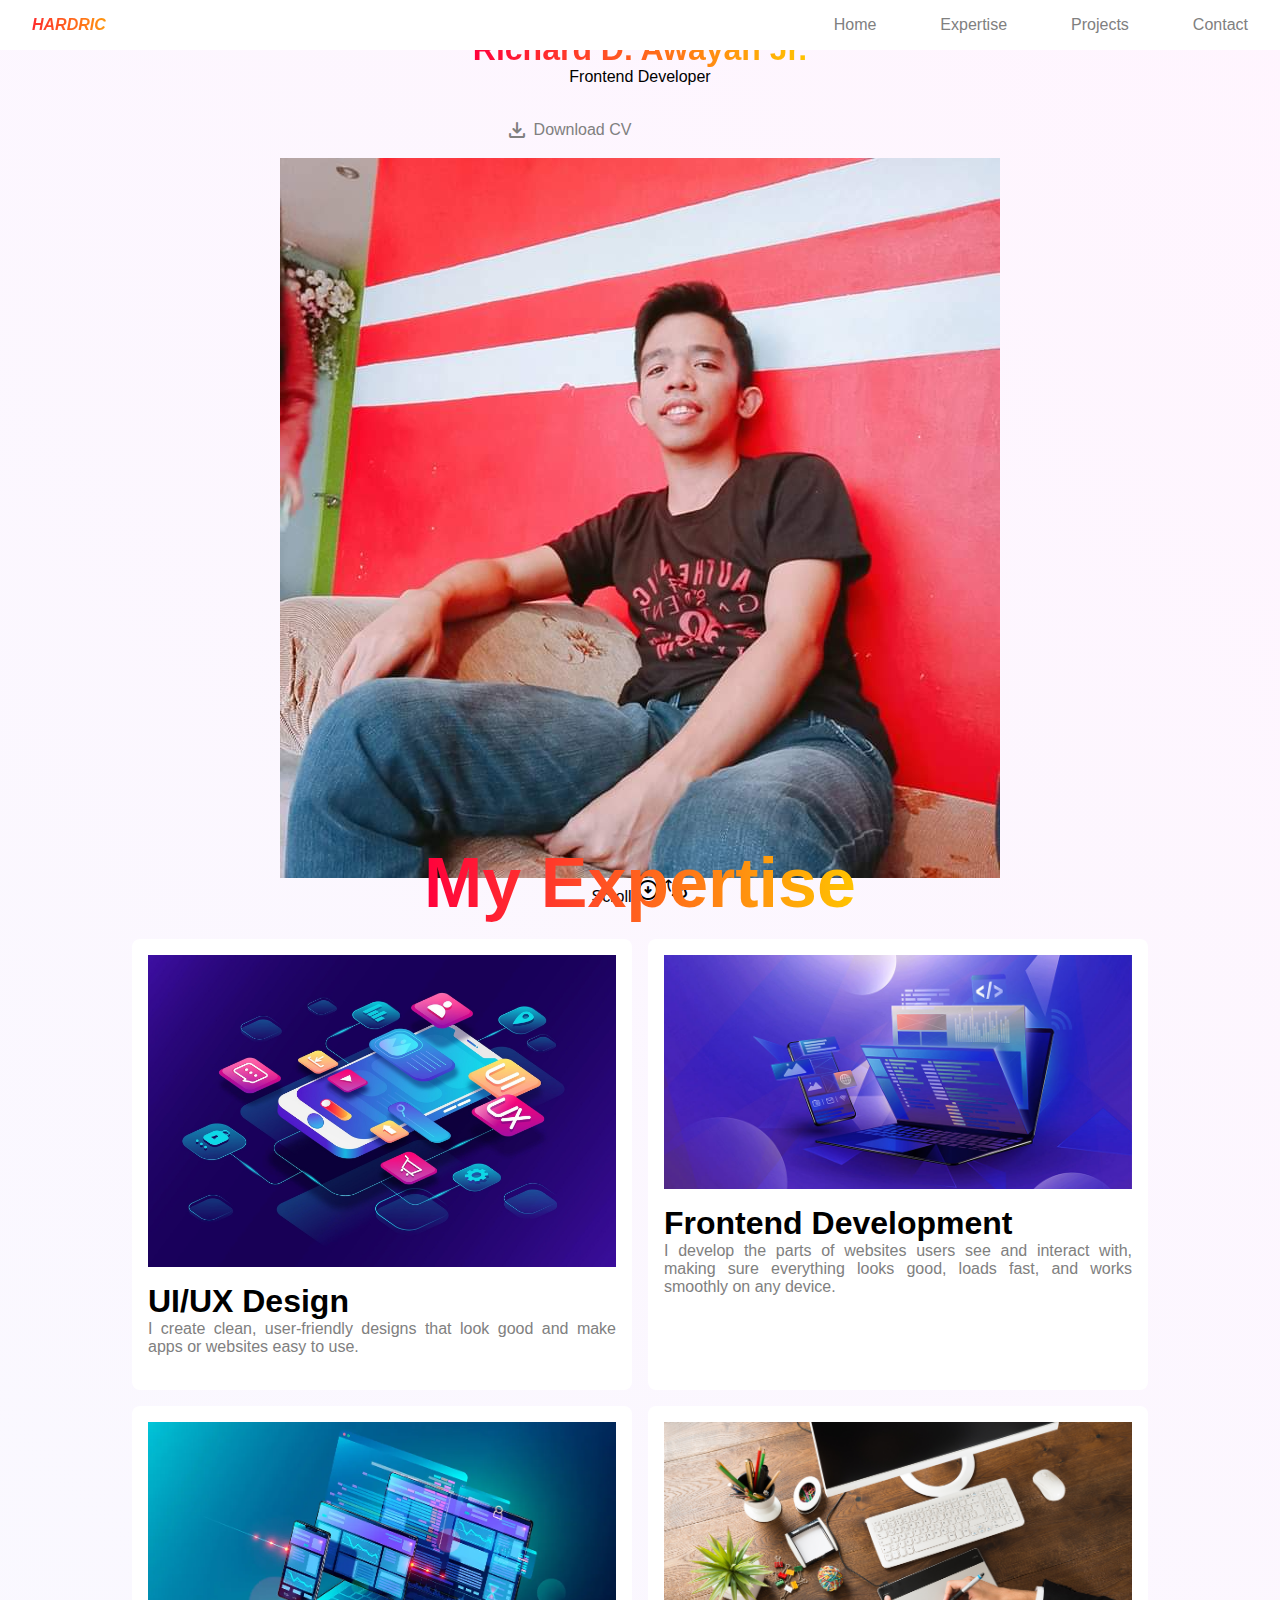
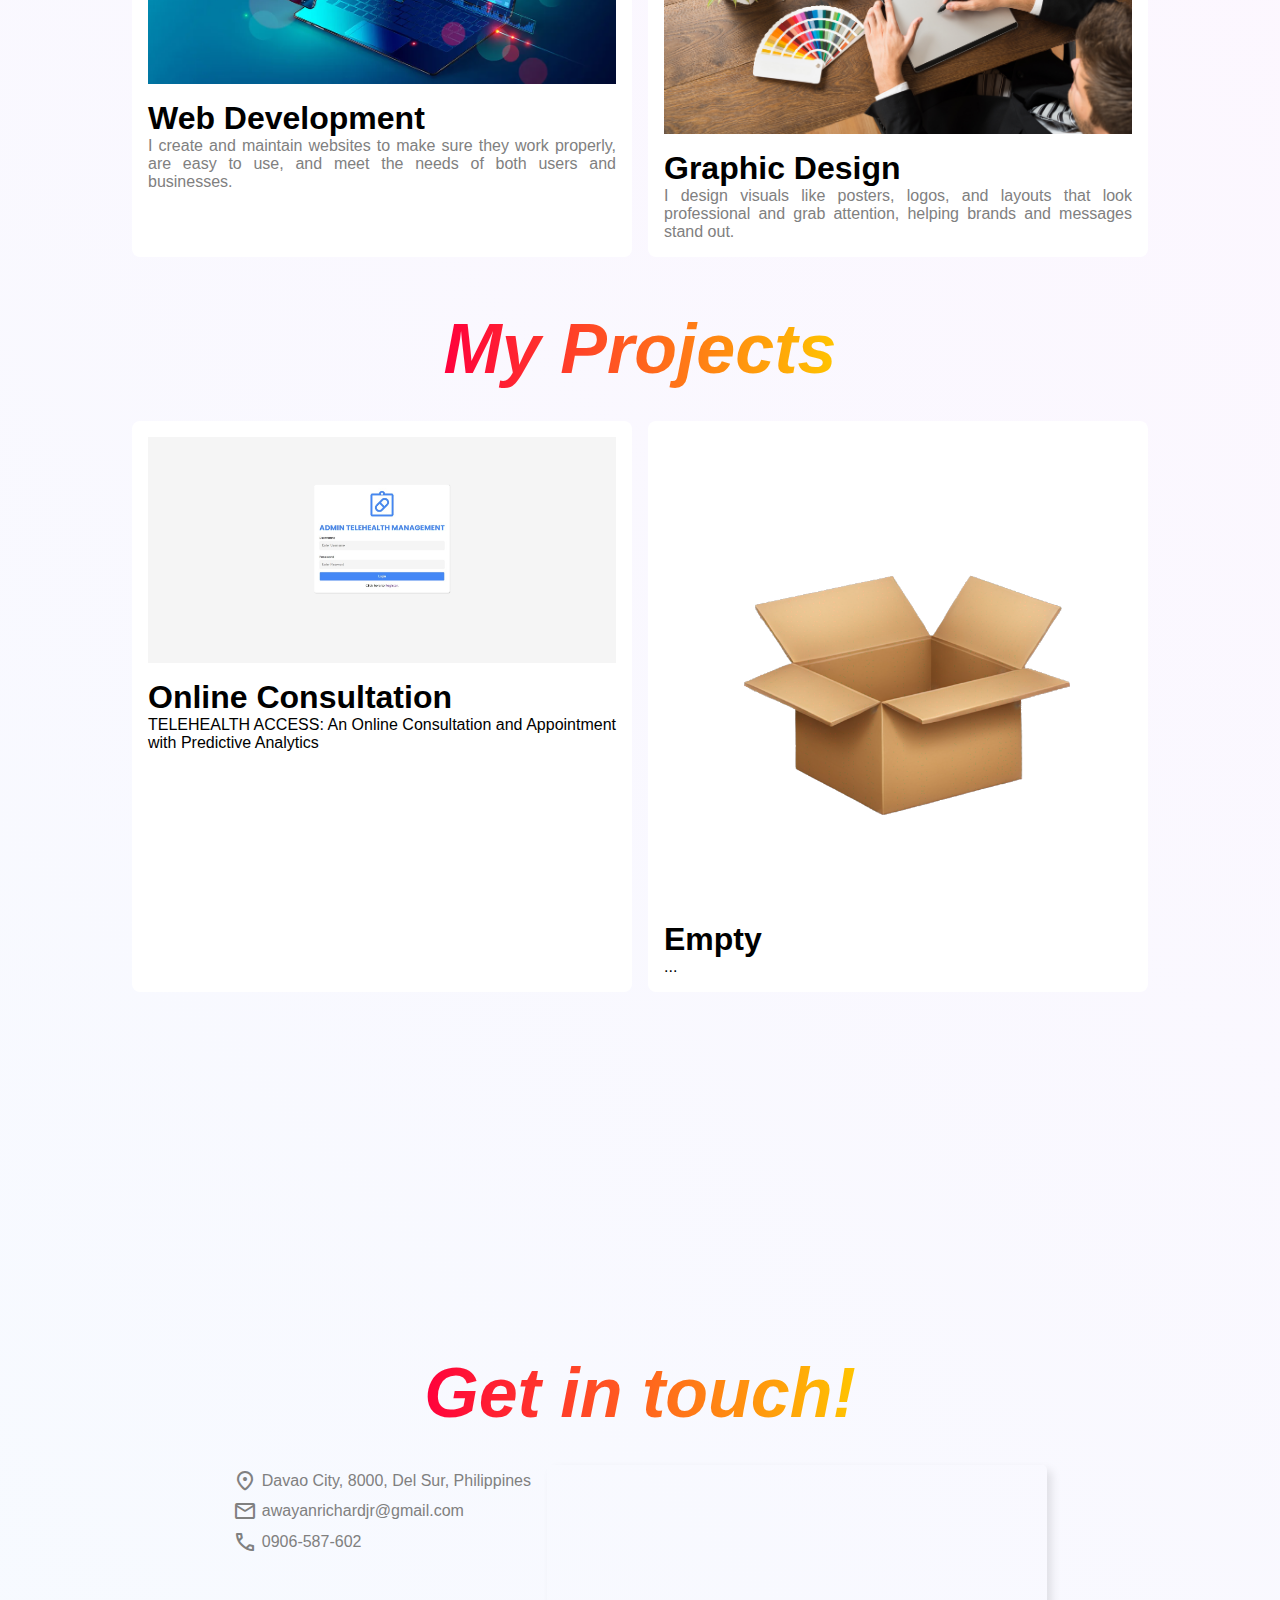
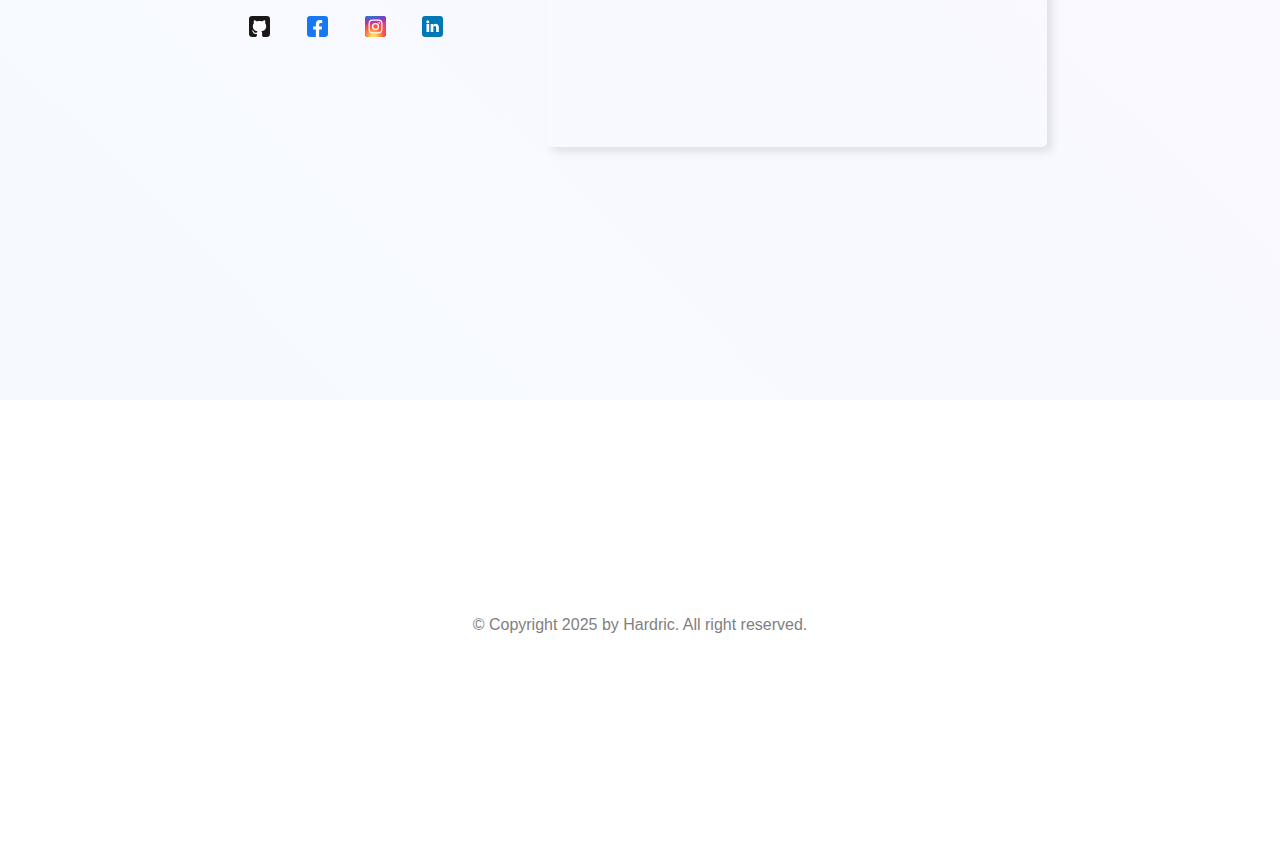
<file: index.html>
<!DOCTYPE html>
<html lang="en">
  <head>
    <meta charset="UTF-8" />
    <meta name="viewport" content="width=device-width, initial-scale=1.0" />

    <!-- icon -->
    <link
      rel="stylesheet"
      href="https://fonts.googleapis.com/css2?family=Material+Symbols+Rounded:opsz,wght,FILL,GRAD@20..48,100..700,0..1,-50..200"
    />

    <link rel="stylesheet" href="style/css/global/fonts.css" />
    <link rel="stylesheet" href="style/css/global/global.css" />
    <link rel="stylesheet" href="style/css/global/root.css" />

    <link rel="stylesheet" href="style/css/index.css" />
    <link rel="stylesheet" href="style/css/nav.css" />
    <link rel="stylesheet" href="style/css/header.css" />
    <link rel="stylesheet" href="style/css/expertise.css" />
    <link rel="stylesheet" href="style/css/project.css" />
    <link rel="stylesheet" href="style/css/contact.css" />
    <link rel="stylesheet" href="style/css/footer.css" />

    <script src="script/function/functions.js"></script>
    <script src="script/script.js"></script>

    <title>Hardric - Frontend Developer</title>
  </head>

  <body class="amaranth-regular">
    <!-- navigation -->
    <nav class="navigation">
      <ul class="nav-brand">
        <li>
          <a href="#home" class="amaranth-bold-italic text-gradient">HARDRIC</a>
        </li>
      </ul>
      <ul class="nav-links">
        <li><a href="#home">Home</a></li>
        <li><a href="#expertise">Expertise</a></li>
        <li><a href="#project">Projects</a></li>
        <li><a href="#contact">Contact</a></li>
      </ul>
      <ul class="nav-menu">
        <li>
          <button onclick="nav_menu()">
            <span class="material-symbols-rounded">menu</span>
          </button>
        </li>
      </ul>
      <ul class="nav-sidebar" id="nav-sidebar" onclick="nav_sidebar()">
        <li>
          <button>
            <span class="material-symbols-rounded">close</span>
          </button>
        </li>
        <li><a href="#home">Home</a></li>
        <li><a href="#expertise">Expertise</a></li>
        <li><a href="#project">Projects</a></li>
        <li><a href="#contact">Contact</a></li>
      </ul>
    </nav>

    <!-- header -->
    <header class="header" id="home">
      <div class="container">
        <h1 class="greeting">Hi! I am</h1>
        <h1 class="myname text-gradient">Richard D. Awayan Jr.</h1>
        <p class="prof">Frontend Developer</p>
        <a href="#" class="link">
          <span class="material-symbols-rounded">download</span>
          <p>Download CV</p>
        </a>
      </div>
      <img src="img/me.png" alt="me" />
      <p class="scroll-down">
        <label for="">Scroll</label>
        <span class="material-symbols-rounded">arrow_circle_down</span>
        <span class="material-symbols-rounded"> swipe_up </span>
      </p>
    </header>

    <!-- expertise -->
    <section class="expertise" id="expertise">
      <h1 class="heading1 text-gradient">My Expertise</h1>
      <ul class="skills-list">
        <li>
          <img src="img/UI-and-UX.jpg" alt="UI-and-UX" />
          <div>
            <h1 class="skill">UI/UX Design</h1>
            <p class="description">
              I create clean, user-friendly designs that look good and make apps
              or websites easy to use.
            </p>
          </div>
        </li>
        <li>
          <img src="img/product_130283_product_shot_wide.jpg" alt="UI-and-UX" />
          <div>
            <h1 class="skill">Frontend Development</h1>
            <p class="description">
              I develop the parts of websites users see and interact with,
              making sure everything looks good, loads fast, and works smoothly
              on any device.
            </p>
          </div>
        </li>
        <li>
          <img src="img/web-dev.webp" alt="UI-and-UX" />
          <div>
            <h1 class="skill">Web Development</h1>
            <p class="description">
              I create and maintain websites to make sure they work properly,
              are easy to use, and meet the needs of both users and businesses.
            </p>
          </div>
        </li>
        <li>
          <img src="img/freelance-graphic-design.jpeg" alt="UI-and-UX" />
          <div>
            <h1 class="skill">Graphic Design</h1>
            <p class="description">
              I design visuals like posters, logos, and layouts that look
              professional and grab attention, helping brands and messages stand
              out.
            </p>
          </div>
        </li>
      </ul>
    </section>

    <!-- project -->
    <section class="project" id="project">
      <h1 class="heading1 text-gradient">My Projects</h1>
      <ul class="project-list">
        <li>
          <img src="img/Screenshot_26-7-2025_192257_localhost.jpeg" alt="" />
          <div>
            <h1 class="title">Online Consultation</h1>
            <p class="description">
              TELEHEALTH ACCESS: An Online Consultation and Appointment with
              Predictive Analytics
            </p>
          </div>
        </li>
        <li>
          <img src="img/8jm6m356sffikfwh9w1yroa8lpvj.png" alt="empty" />
          <div>
            <h1 class="title">Empty</h1>
            <p>...</p>
          </div>
        </li>
      </ul>
    </section>

    <!-- contact -->
    <section class="contact" id="contact">
      <h1 class="heading1 text-gradient">Get in touch!</h1>
      <div class="container">
        <ul class="details">
          <li>
            <span class="material-symbols-rounded">location_on</span>
            <a href="#" onclick="window.open(map, 'PopupWindow'); return false;"
              >Davao City, 8000, Del Sur, Philippines</a
            >
          </li>
          <li>
            <span class="material-symbols-rounded">mail</span>
            <p>awayanrichardjr@gmail.com</p>
          </li>
          <li>
            <span class="material-symbols-rounded">call</span>
            <p>0906-587-602</p>
          </li>
          <li class="social-links">
            <a
              href="#"
              onclick="window.open(github, 'PopupWindow'); return false;"
            >
              <span>Github</span>
              <img src="img/svg/github.svg" alt="github" />
            </a>
            <a
              href="#"
              onclick="window.open(facebook, 'PopupWindow'); return false;"
            >
              <span>Facebook</span>
              <img src="img/svg/facebook.svg" alt="facebook" />
            </a>
            <a
              href=""
              onclick="window.open(instagram, 'PopupWindow'); return false;"
            >
              <span>Instagram</span>
              <img src="img/svg/instagram.svg" alt="instagram" />
            </a>
            <a
              href="#"
              onclick="window.open(linkedin, 'PopupWindow'); return false;"
            >
              <span>LinkedIn</span>
              <img src="img/svg/linkedin.svg" alt="linkedin" />
            </a>
          </li>
        </ul>
        <iframe
          src="https://www.google.com/maps/embed?pb=!1m18!1m12!1m3!1d15837.803104673283!2d125.60075473955092!3d7.073620431377874!2m3!1f0!2f0!3f0!3m2!1i1024!2i768!4f13.1!3m3!1m2!1s0x32f96d9e40da7c65%3A0xe94c55fbd7b32544!2sPoblacion%20District%2C%20Davao%20City%2C%208000%20Davao%20del%20Sur!5e0!3m2!1sen!2sph!4v1753603496267!5m2!1sen!2sph"
          allowfullscreen=""
          loading="lazy"
          referrerpolicy="no-referrer-when-downgrade"
          class="map"
        ></iframe>
      </div>
    </section>

    <!-- footer -->
    <footer class="footer">
      <p>&copy Copyright 2025 by Hardric. All right reserved.</p>
    </footer>
  </body>
</html>
</file>
<file: style/css/global/fonts.css>
.bodoni-moda-regular {
  font-family: "Bodoni Moda", serif;
  font-optical-sizing: auto;
  font-weight: 400;
  font-style: normal;
}

.amaranth-regular {
  font-family: "Amaranth", sans-serif;
  font-weight: 400;
  font-style: normal;
}

.amaranth-bold {
  font-family: "Amaranth", sans-serif;
  font-weight: 700;
  font-style: normal;
}

.amaranth-regular-italic {
  font-family: "Amaranth", sans-serif;
  font-weight: 400;
  font-style: italic;
}

.amaranth-bold-italic {
  font-family: "Amaranth", sans-serif;
  font-weight: 700;
  font-style: italic;
}
</file>
<file: style/css/global/global.css>
* {
  margin: 0;
  padding: 0;
  outline: none;
  appearance: none;
  box-sizing: border-box;
}

body {
  background: linear-gradient(
    45deg,
    rgb(0, 149, 255, 0.04),
    rgb(255, 0, 238, 0.04)
  );
}

html {
  font-size: 16px;
  scroll-behavior: smooth;
}

li {
  list-style-type: none;
}

a {
  text-decoration: none;
}

/* text gradient */
.text-gradient {
  background: linear-gradient(to right, var(--red), rgb(255, 196, 0));
  -webkit-background-clip: text;
  background-clip: text;
  -webkit-text-fill-color: transparent;
  color: transparent;
}
</file>
<file: style/css/global/root.css>
:root {
  --red: rgb(255, 0, 60);
  --green: rgb(0, 176, 150);
  --blue: rgb(0, 123, 255);

  --bs-above: 0px -1px 3px rgba(0, 0, 0, 0.1);
  --bs-below: 0px 2px 3px rgba(0, 0, 0, 0.1);
}
</file>
<file: style/css/index.css>
@media screen and (max-width: 1440px) {
}
@media screen and (max-width: 1024px) {
}
@media screen and (max-width: 768px) {
}
@media screen and (max-width: 425px) {
}
@media screen and (max-width: 375px) {
}
@media screen and (max-width: 320px) {
}
</file>
<file: style/css/nav.css>
.navigation {
  display: flex;
  justify-content: space-between;
  align-items: center;

  background-color: white;
  box-shadow: var(--boxsh);

  position: fixed;
  top: 0;
  width: 100%;
}

.navigation :where(.nav-links) {
  display: flex;
}

.navigation :where(.nav-sidebar) {
  display: none;
  position: absolute;
  top: 0;
  right: 0;
  z-index: 1000;
  background-color: white;
  height: 100vh;

  box-shadow: -1px 2px 3px rgba(0, 0, 0, 0.1);
  -webkit-backdrop-filter: blur();
  backdrop-filter: blur(5px);
}

.navigation :where(.nav-sidebar) a {
  display: flex;
  padding: 1rem 2rem;
  color: grey;
}
.navigation :where(.nav-sidebar) a:hover {
  color: black;
}
.navigation :where(.nav-sidebar) button {
  border: none;
  display: flex;
  padding: 1rem 2rem;
  width: 100%;
  color: grey;
  background-color: white;
  cursor: pointer;
}
.navigation :where(.nav-sidebar) button:hover {
  color: black;
}

.navigation :where(.nav-sidebar) span {
  width: 100%;
  text-align: end;
}

.navigation :where(.nav-menu) {
  display: none;
}
.navigation :where(.nav-menu) a {
  display: flex;
  padding: 1rem 2rem;
  color: grey;
}
.navigation :where(.nav-menu) a:hover {
  color: black;
}
.navigation :where(.nav-menu) button {
  border: none;
  display: flex;
  padding: 1rem 2rem;
  width: 100%;
  color: grey;
  background-color: white;
  cursor: pointer;
}
.navigation :where(.nav-menu) button:hover {
  color: black;
}

.navigation :where(.nav-brand) a {
  display: flex;
  padding: 1rem 2rem;
  color: grey;
}
.navigation :where(.nav-brand) a:hover {
  color: black;
}

.navigation :where(.nav-links) a {
  display: flex;
  padding: 1rem 2rem;
  color: grey;
}

.navigation :where(.nav-links) a:hover {
  color: black;
}
@media screen and (max-width: 1440px) {
}
@media screen and (max-width: 1024px) {
}
@media screen and (max-width: 768px) {
  .navigation :where(.nav-links) {
    display: none;
  }

  .navigation :where(.nav-menu) {
    display: flex;
  }
}
@media screen and (max-width: 426px) {
  .navigation :where(.nav-sidebar) {
    width: 100%;
  }
  .navigation :where(.nav-sidebar) a {
    justify-content: center;
  }
}
@media screen and (max-width: 375px) {
}
@media screen and (max-width: 320px) {
}
</file>
<file: style/css/header.css>
.header {
  height: 100vh;

  display: flex;
  flex-direction: column;
  justify-content: center;
  align-items: center;

  text-align: center;
}

.header :where(.heading2) {
  font-size: 70px;
}

.header :where(.link) {
  /* border: 1px solid lightgrey; */

  display: flex;
  gap: 0.3rem;
  align-items: center;

  padding: 1rem 2rem;
  border-radius: 0.5rem;

  color: grey;
  margin-top: 1rem;
  transition: 0.5s;
}

.header :where(.link:hover) {
  box-shadow: 5px 5px 10px rgba(0, 0, 0, 0.1), -10px -10px 10px white;
  color: black;
  font-size: 16.3px;
}
.header :where(.link:active) {
  box-shadow: inset 5px 5px 10px rgba(0, 0, 0, 0.1),
    inset -10px -10px 10px white;
  color: grey;
  transition: unset;
  font-size: 15.7px;
}

@media screen and (max-width: 1440px) {
}
@media screen and (max-width: 1024px) {
}
@media screen and (max-width: 768px) {
  .header :where(.heading1) {
    font-size: unset;
  }
  .header :where(.heading2) {
    font-size: 30px;
  }
}
@media screen and (max-width: 425px) {
}
@media screen and (max-width: 375px) {
}
@media screen and (max-width: 320px) {
}
</file>
<file: style/css/expertise.css>
.expertise {
  height: 100vh;

  display: flex;
  flex-direction: column;
  justify-content: center;
  align-items: center;
  gap: 1rem;
  padding: 1rem;
}

.expertise :where(.heading1) {
  font-size: 70px;
  text-align: center;
}

.expertise :where(.skills-list) {
  display: grid;
  grid-template-columns: repeat(2, 500px);
  grid-template-rows: repeat(2, 1fr);
  grid-template-areas:
    "box-1 box-2"
    "box-3 box-4";
  grid-gap: 1rem;
}

.expertise :where(.skills-list) li {
  padding: 1rem;
  border-radius: 0.5rem;
  background-color: white;
  box-shadow: var(--boxsh);

  display: flex;
  flex-direction: column;
  gap: 1rem;
  transition: 0.1s ease-in-out;
  text-align: justify;
}

.expertise :where(.skills-list) li:nth-child(1) {
  grid-area: box-1;
}
.expertise :where(.skills-list) li:nth-child(2) {
  grid-area: box-2;
}
.expertise :where(.skills-list) li:nth-child(3) {
  grid-area: box-3;
}
.expertise :where(.skills-list) li:nth-child(4) {
  grid-area: box-4;
}

.expertise :where(.skills-list) li:hover {
  transform: translate(0, -5px);
  box-shadow: 0px 10px 10px rgba(0, 0, 0, 0.1);
  z-index: 1;
}

.expertise :where(.skill) {
  color: black;
}
.expertise :where(.description) {
  color: grey;
}
/* .expertise :where(.skills-list) li:hover p {
} */

@media screen and (max-width: 1440px) {
}
@media screen and (max-width: 1024px) {
  .expertise :where(.skills-list) {
    grid-template-columns: repeat(2, 300px);
  }
}
@media screen and (max-width: 768px) {
  .expertise :where(.heading1) {
    font-size: 50px;
  }
}
@media screen and (max-width: 660px) {
  .expertise {
    padding-top: 10rem;
    justify-content: start;
  }

  .expertise :where(.skills-list) {
    grid-template-columns: repeat(1, 1fr);
    grid-template-rows: repeat(1, 1fr);
    grid-template-areas:
      "box-1" "box-2"
      "box-3" "box-4";
  }

  .expertise {
    height: fit-content;
  }
}
@media screen and (max-width: 425px) {
  .expertise :where(.heading1) {
    font-size: 30px;
  }
}
@media screen and (max-width: 375px) {
}
@media screen and (max-width: 320px) {
}
</file>
<file: style/css/project.css>
.project {
  height: 100vh;

  display: flex;
  flex-direction: column;
  justify-content: center;
  align-items: center;
  gap: 2rem;
  padding: 1rem;
  text-align: center;
}

.project :where(.heading1) {
  font-size: 70px;
  font-style: italic;
  color: var(--red);
}
.project :where(.project-list) {
  display: grid;
  grid-template-columns: repeat(2, 500px);
  grid-template-rows: repeat(1, 1fr);
  grid-template-areas: "box-1 box-2";
  grid-gap: 1rem;
}
.project :where(.project-list) li {
  background-color: white;
  border-radius: 0.5rem;
  box-shadow: var(--boxsh);
  padding: 1rem;
  text-align: justify;

  display: flex;
  flex-direction: column;
  gap: 1rem;
}

.project :where(.project-list) li:nth-child(1) {
  grid-area: box-1;
}
.project :where(.project-list) li:nth-child(2) {
  grid-area: box-2;
}

.project :where(.add) {
  display: flex;
  justify-content: center;
  align-items: center;
  color: grey;
}

.project :where(.add) p {
  background-color: whitesmoke;
  border-radius: 100%;
  aspect-ratio: 1/1;
  width: 50px;

  display: grid;
  place-content: center;
}
@media screen and (max-width: 1440px) {
}
@media screen and (max-width: 1024px) {
  .project :where(.project-list) {
    grid-template-columns: repeat(1, 500px);
    grid-template-rows: repeat(1, 1fr);
    grid-template-areas: "box-1" "box-2";
  }
}
@media screen and (max-width: 768px) {
  .project :where(.heading1) {
    font-size: 50px;
  }
}
@media screen and (max-width: 550px) {
  .project :where(.project-list) {
    grid-template-columns: repeat(1, 1fr);
  }
}
@media screen and (max-width: 425px) {
  .project :where(.heading1) {
    font-size: 30px;
  }
}
@media screen and (max-width: 375px) {
}
@media screen and (max-width: 320px) {
}
</file>
<file: style/css/contact.css>
.contact {
  height: 100vh;

  display: flex;
  flex-direction: column;
  justify-content: center;
  align-items: center;
  gap: 2rem;

  /* padding-top: 10rem; */
}

.contact :where(.heading1) {
  font-size: 70px;
  text-align: center;
  font-style: italic;
  color: var(--red);
}

.contact :where(.container) {
  display: flex;
  justify-content: center;
  align-items: start;
  gap: 1rem;
}

.contact :where(iframe.map) {
  box-shadow: 5px 5px 10px rgba(0, 0, 0, 0.1);
  border-radius: 0.3rem;
  aspect-ratio: 16/9;
  width: 500px;
}

.contact :where(.details) {
  height: 100%;
  width: 100%;
}

.contact :where(.details) li,
a {
  color: grey;

  display: flex;
  align-items: center;
  gap: 0.3rem;
  padding-block: 0.2rem;
}
.contact :where(.details) li:hover,
a:hover {
  color: var(--red);
}

.contact :where(.details) .social-links {
  display: flex;
  justify-content: start;
  align-items: center;
  margin-top: 2.5rem;
}

.contact :where(.details) .social-links img {
  width: 21px;
}
.contact :where(.container) iframe.map {
  border: 0;
}

.contact :where(.details) .social-links a {
  transition: 0.3s ease-in-out;
  padding: 1rem;
  border-radius: 100%;
}
.contact :where(.details) .social-links a:hover {
  transform: translate(0, -2px);
  box-shadow: var(--bs-below);
}

.contact :where(.details) .social-links > a span {
  display: none;
}

.contact :where(.details) .social-links > a:hover span {
  display: block;
  position: absolute;
  margin-bottom: 4rem;
  margin-left: 1rem;
  text-align: center;
  background-color: rgba(0, 0, 0, 0.3);
  color: white;
  padding: 0.5rem 1rem;
  border-top-left-radius: 0.5rem;
  border-top-right-radius: 0.5rem;
  border-bottom-right-radius: 0.5rem;
  z-index: 999;
}

@media screen and (max-width: 1440px) {
}
@media screen and (max-width: 1024px) {
  .contact :where(.container) {
    flex-direction: column-reverse;
  }
}
@media screen and (max-width: 768px) {
  .contact :where(.details) .social-links {
    justify-content: center;
  }
  .contact :where(.heading1) {
    font-size: 50px;
  }
}
@media screen and (max-width: 600px) {
  .contact :where(.container) {
    width: 100%;
  }
  .contact :where(.container) iframe.map {
    width: 100%;
    border-radius: unset;
  }
  .contact :where(.container) li {
    padding-inline: 1rem;
  }
}
@media screen and (max-width: 425px) {
  .contact :where(.heading1) {
    font-size: 30px;
  }
}
@media screen and (max-width: 375px) {
}
@media screen and (max-width: 320px) {
}
</file>
<file: style/css/footer.css>
.footer {
  height: 50vh;

  display: flex;
  justify-content: center;
  align-items: center;

  background-color: white;
}

.footer :where(p) {
  color: grey;
}

@media screen and (max-width: 1440px) {
}
@media screen and (max-width: 1024px) {
}
@media screen and (max-width: 768px) {
}
@media screen and (max-width: 425px) {
}
@media screen and (max-width: 375px) {
}
@media screen and (max-width: 320px) {
}
</file>
